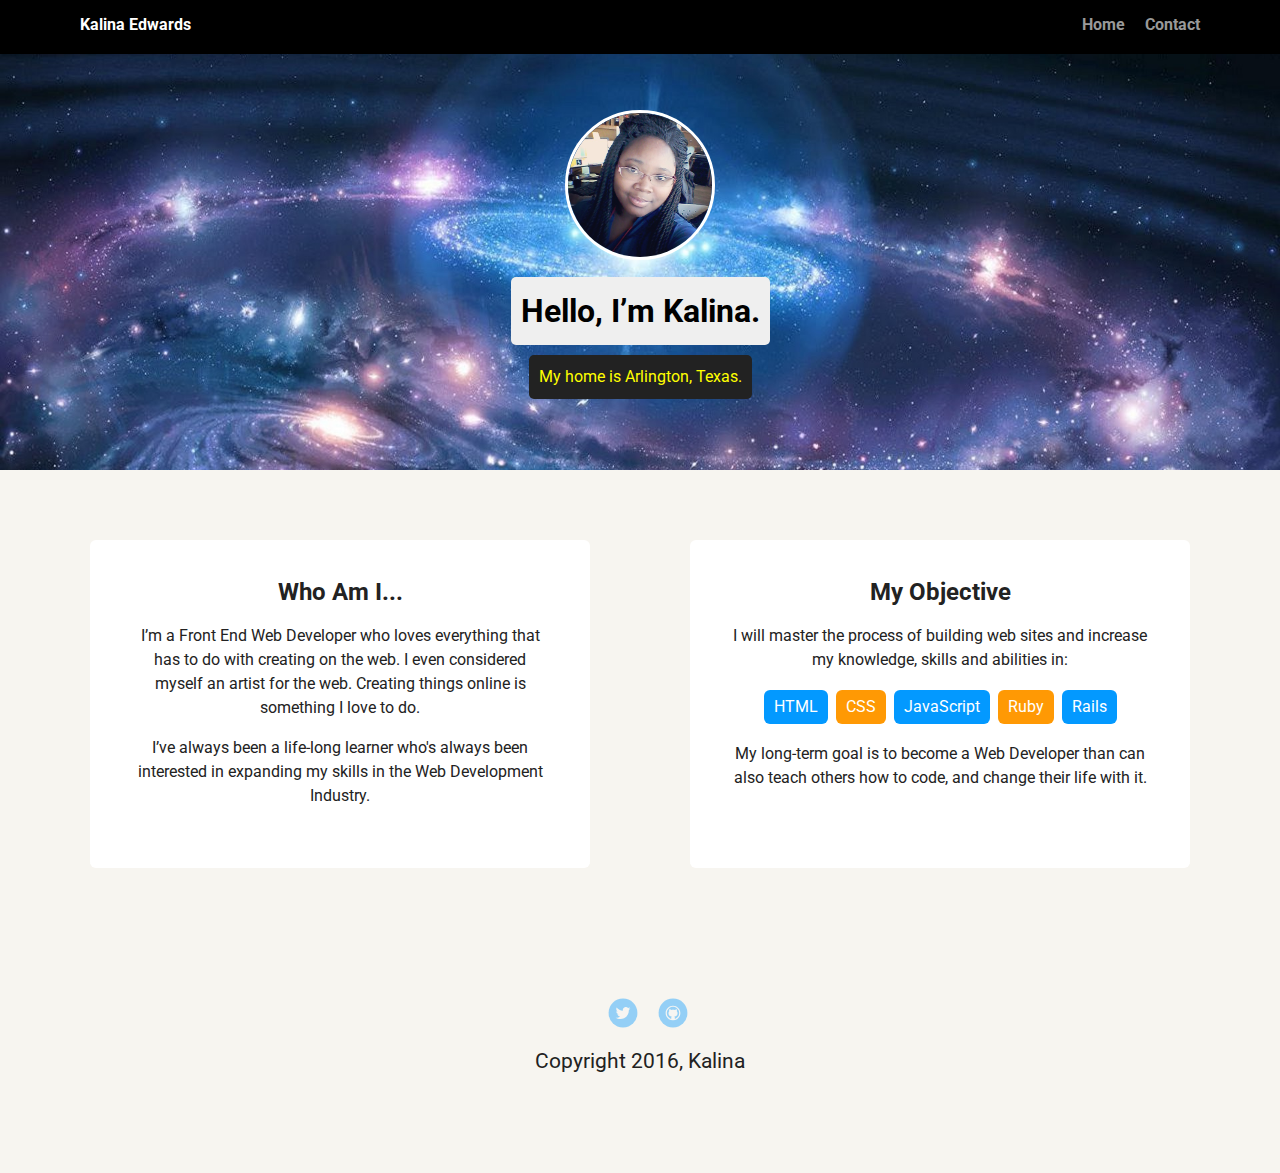
<file: index.html>
﻿<!doctype html>
<html lang="en">
<head>
  <meta charset="utf-8">
  <title>Kalina Edwards Profile</title>
  <meta name="viewport" content="width=device-width, initial-scale=1.0">
  <link rel="stylesheet" href="styles.css">
  <link href="https://fonts.googleapis.com/css?family=Muli%7CRoboto:400,300,500,700,900" rel="stylesheet">
</head>
  
<body>
<div class="main-nav">
    <ul class="nav">
      <li class="name">Kalina Edwards</li>
      <li><a href="index.html">Home</a></li>
    	<li><a href="contact.html">Contact</a></li>
    </ul>
</div>
<header>
    <img src="kalinae.jpg" alt="Picture of Kalina Edwards" class="profile-image">      
	<h1 class="tag name">Hello, I’m Kalina.</h1>
    <p class="tag location">My home is Arlington, Texas.</p>
</header>
<main class="flex">
<div class="card">
    <h2>Who Am I...</h2>
    <p>I’m a Front End Web Developer who loves everything that has to do with creating on the web. I even considered myself an artist for the web. Creating things online is something I love to do.</p>
    <p>I’ve always been a  life-long learner who's always been interested in expanding my skills in the Web Development Industry.</p>
</div> 

<div class="card">
    	<h2>My Objective</h2>
    	<p>I will master the process of building web sites and increase my knowledge, skills and abilities in:</p>
    <ul class="skills">
          <li>HTML</li>
          <li>CSS</li>
          <li>JavaScript</li>
          <li>Ruby</li>
          <li>Rails</li>
    </ul>
       	<p>My long-term goal is to become a Web Developer than can also teach others how to code, and change their life with it.</p>
</div> 
</main>
    
<footer>
    <ul>
    	<li><a href="https://twitter.com/Kalina_Edwards_" class="social twitter" target="blank">Twitter</a></li>
    	<!--<li><a href="#" class="social linkedin">LinkedIn</a></li>-->        
		<li><a href="https://github.com/kalina-edwards" class="social github" target="blank">Github</a></li>  
	</ul>
    	<p class="copyright">Copyright 2016, Kalina</p>
</footer>
  
</body>
  
</html>
</file>
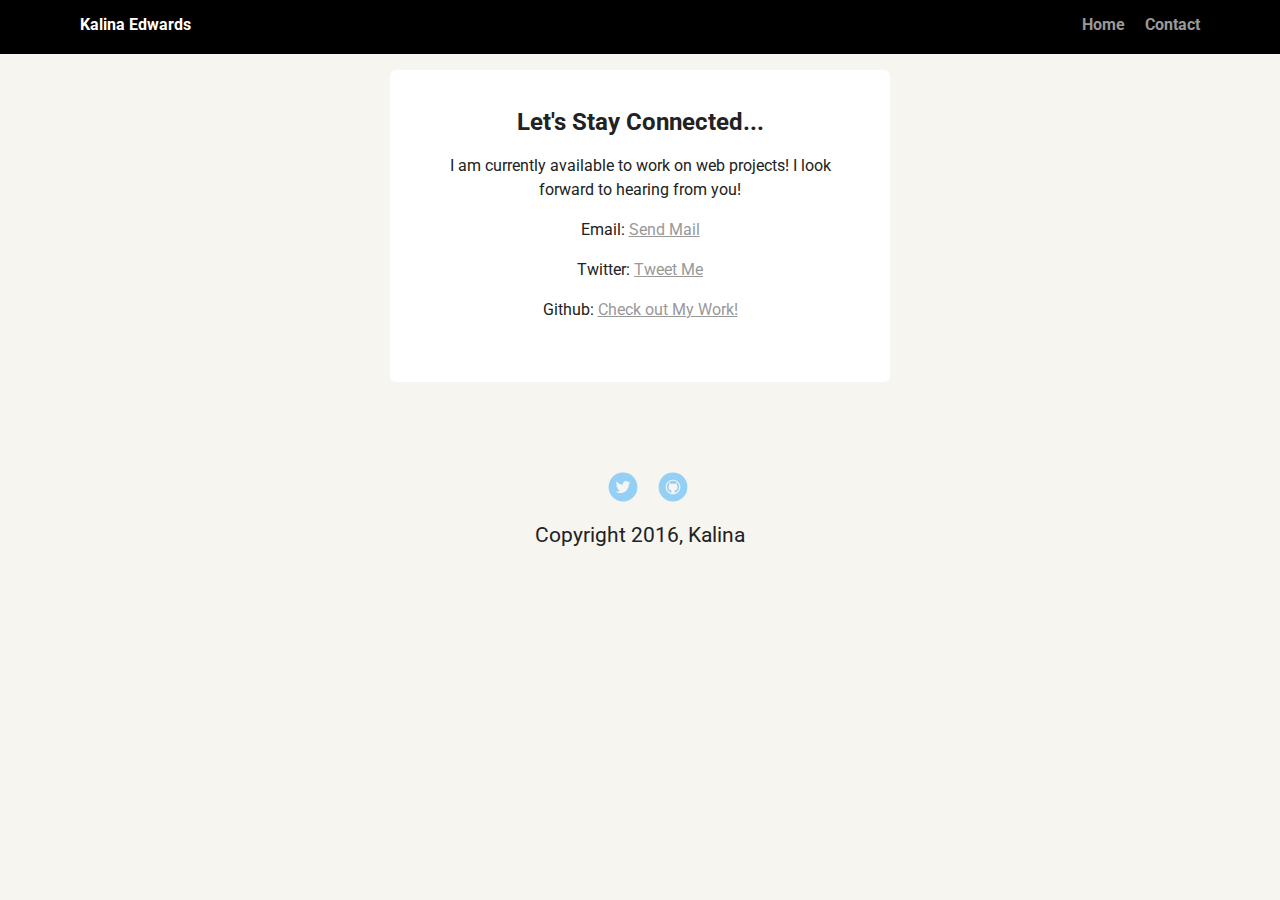
<file: contact 10.49.13 AM.html>
<!doctype html>
<html lang="en">
<head>
  <meta charset="utf-8">
  <title>Kalina Edwards Profile</title>
  <meta name="viewport" content="width=device-width, initial-scale=1.0">
  <link rel="stylesheet" href="styles.css">
  <link href="https://fonts.googleapis.com/css?family=Muli%7CRoboto:400,300,500,700,900" rel="stylesheet">
</head>
  
<body>
<div class="main-nav">
    <ul class="nav">
   		<li class="name">Kalina Edwards</li>
    	<li><a href="index.html">Home</a></li>
<!--       <li><a href="gallery.html">Portfolio</a></li>
 -->    	<li><a href="contact.html">Contact</a></li>
	</ul>
</div>
<!-- 
<main class="flex"> -->
  <div class="card">
    <h2>Let's Stay Connected...</h2>
    <p>I am currently available to work on web projects! I look forward to hearing from you!</p>       
  	<p>Email: <a href="mailto:kalinaedwards@outlook.com?Subject=Hello%20again" target="_top"> <u>Send Mail</u></a></p>
  	<p>Twitter: <a href="https://twitter.com/Kalina_Edwards_" target="blank"><u>Tweet Me</u></a></p>
  	<p>Github: <a href="https://github.com/kalina-edwards" target="blank"><u>Check out My Work!</u></a></p>
  </div> 
<!-- </main>  
 -->
<footer>
	<ul>
	    <li><a href="https://twitter.com/Kalina_Edwards_" class="social twitter" target="blank">Twitter</a></li>
	    <!--<li><a href="#" class="social linkedin">LinkedIn</a></li>-->        
		<li><a href="https://github.com/kalina-edwards" class="social github" target="blank">Github</a></li>
	</ul>
    	<p class="copyright">Copyright 2016, Kalina</p>
</footer>
</body>

</html>
</file>
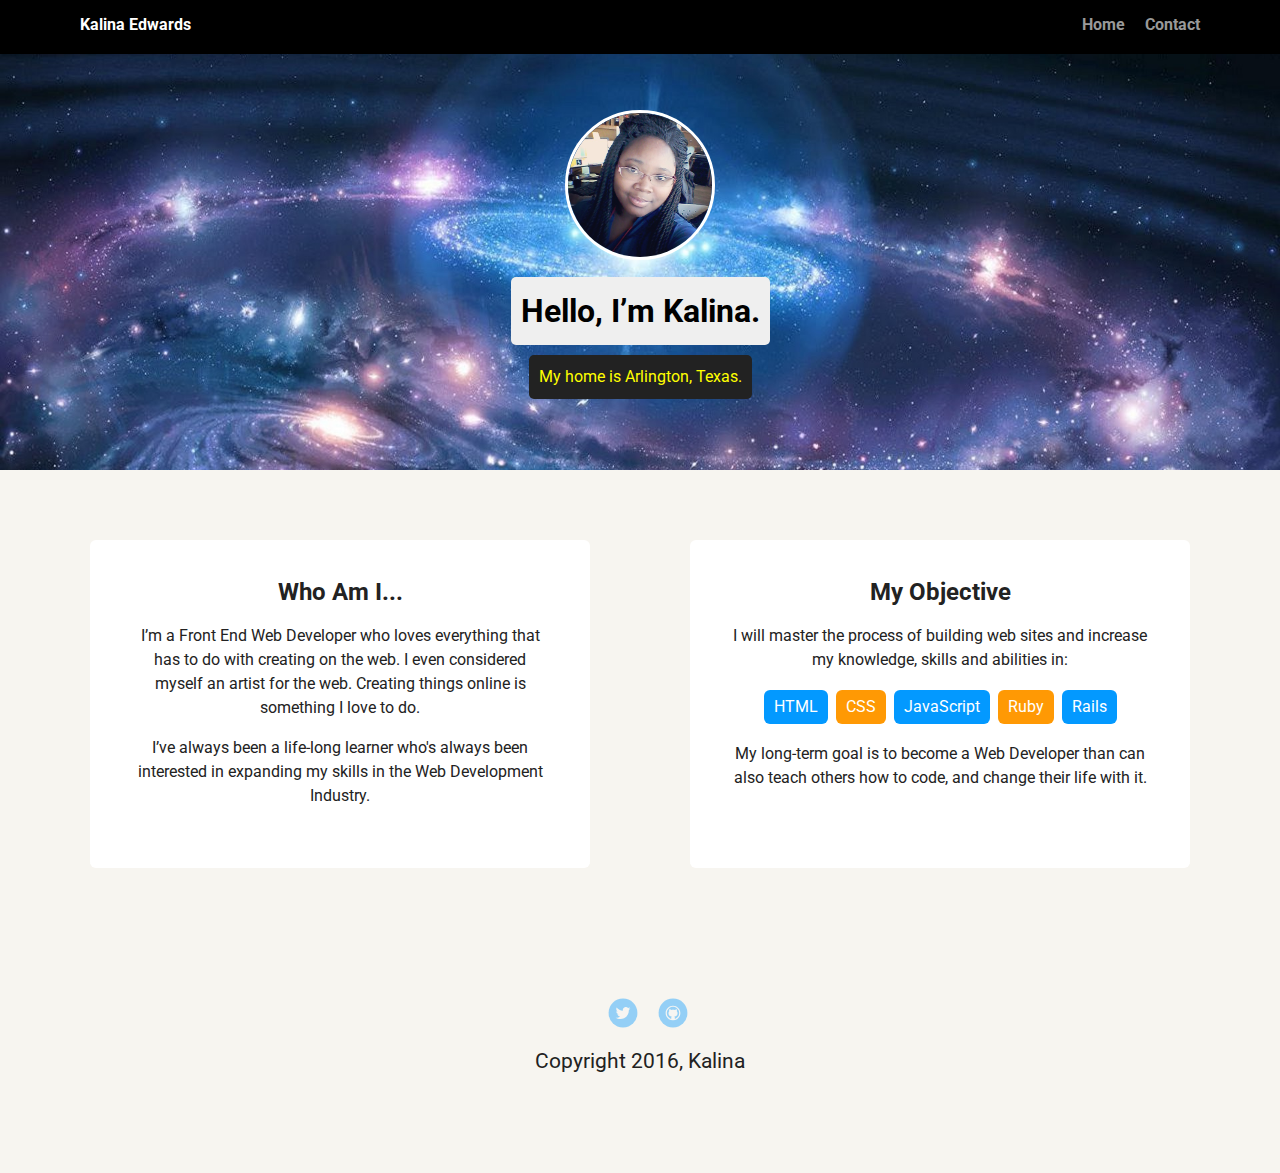
<file: index 10.49.13 AM.html>
﻿<!doctype html>
<html lang="en">
<head>
  <meta charset="utf-8">
  <title>Kalina Edwards Profile</title>
  <meta name="viewport" content="width=device-width, initial-scale=1.0">
  <link rel="stylesheet" href="styles.css">
  <link href="https://fonts.googleapis.com/css?family=Muli%7CRoboto:400,300,500,700,900" rel="stylesheet">
</head>
  
<body>
<div class="main-nav">
    <ul class="nav">
      <li class="name">Kalina Edwards</li>
      <li><a href="index.html">Home</a></li>
    	<li><a href="contact.html">Contact</a></li>
    </ul>
</div>
<header>
    <img src="images/kalinae.jpg" alt="Picture of Kalina Edwards" class="profile-image">      
	<h1 class="tag name">Hello, I’m Kalina.</h1>
    <p class="tag location">My home is Arlington, Texas.</p>
</header>
<main class="flex">
<div class="card">
    <h2>Who Am I...</h2>
    <p>I’m a Front End Web Developer who loves everything that has to do with creating on the web. I even considered myself an artist for the web. Creating things online is something I love to do.</p>
    <p>I’ve always been a  life-long learner who's always been interested in expanding my skills in the Web Development Industry.</p>
</div> 

<div class="card">
    	<h2>My Objective</h2>
    	<p>I will master the process of building web sites and increase my knowledge, skills and abilities in:</p>
    <ul class="skills">
          <li>HTML</li>
          <li>CSS</li>
          <li>JavaScript</li>
          <li>Ruby</li>
          <li>Rails</li>
    </ul>
       	<p>My long-term goal is to become a Web Developer than can also teach others how to code, and change their life with it.</p>
</div> 
</main>
    
<footer>
    <ul>
    	<li><a href="https://twitter.com/Kalina_Edwards_" class="social twitter" target="blank">Twitter</a></li>
    	<!--<li><a href="#" class="social linkedin">LinkedIn</a></li>-->        
		<li><a href="https://github.com/kalina-edwards" class="social github" target="blank">Github</a></li>  
	</ul>
    	<p class="copyright">Copyright 2016, Kalina</p>
</footer>
  
</body>
  
</html>
</file>
<file: styles.css>
/* Global Layout Set-up */

* { 
  box-sizing: border-box;
}


body {
  margin: 0;
  padding: 0;
  text-align: center;
  font-family: 'Roboto', sans-serif;
  color: #222;
  background: #f7f5f0;
}

/* Link Styles */


a {
  text-decoration: none;
  color: #999;
}

a:hover {
  color: #6633ff;
}


/* Section Styles */


.main-nav {
  width: 100%;
  background: black;
  min-height: 30px;
  padding: 10px;
  position: fixed;
  text-align: center;
  top: 0px;
  z-index: 1000000;
}

.nav {
  display: flex;
  justify-content: space-around;
  font-weight: 700;
  list-style-type: none;
  margin: 0 auto;
  padding: 0px;
}


.nav .name {
    display: block;
    margin-right: auto;
    color: white;
}

.nav li {
  padding: 5px 10px 10px 10px;
}

.nav a {
  transition: all .5s;
}

.nav a:hover {
  color: white
}


header {
  text-align: center;
  background: url('universe.jpg') no-repeat top center;
  background-size: cover;
  overflow: hidden;
  padding-top: 60px;
}


header {
  line-height: 1.5;
}

header .profile-image {
  margin-top: 50px;
  width: 150px;
  height: 150px;
  border-radius: 50%;
  border: 3px solid white;
  transition: all .5s;
}


.tag {
  background-color: #efefef;
  color: black;
  padding: 10px;
  border-radius: 5px;
  display: table;
  margin: 10px auto;
}

.location {
  background-color: #222;
  color: yellow;
}


.card {
  margin: 70px auto;
  padding: 20px 40px 40px;
  max-width: 500px;
  text-align: center;
  background: #fff;
  border-bottom: 4px solid #fff;
  border-radius: 6px;
  transition: all .5s;
  line-height: 1.5em;
}

.card:hover {
  border-color: #ff1493;
}
.card a:hover{
  color: lightblue;
}


/*.card img {
  width:240px; 
  height:260px; 
  border-radius: 5px 40px 5px; 
  border: black;
  -webkit-transform: rotateY(60deg);
}*/

ul.skills {
  padding: 0;
  text-align: center;
}

.contact-image{
  width:auto;
  height: auto;
}


.skills li {
  border-radius: 6px;
  display: inline-block;
  background: #ff9904;
  color: white;
  padding: 5px 10px;
  margin: 2px;
}


.skills li:nth-child(odd) {
  background: #0399ff;
}


footer {
  width: 100%;
  min-height: 30px;
  padding: 20px 0 40px 0px;
}


footer .copyright {
  top: -8px;
  font-size: 1em;
}


footer ul {
  list-style-type: none;
  margin: 0;
  padding: 0;
}


footer ul li {
  display: inline-block;
}


a.social {
  display: inline-block;
  text-indent: -9999px;
  margin-left: 15px;
  width: 30px;
  height: 30px;
  background-size: 30px 30px;
  opacity: .4;
  transition: all .5s;
}

a.twitter {
  background-image: url(twitter.svg);
}

/**a.linkedin {
  background-image: url(images/linkedin.svg);
}**/

a.github {
  background-image: url(github.svg);
}

a.social:hover {
  opacity: 1;
}

.clearfix {
  clear: both;
}


/* Styles for larger screens */

@media screen and (min-width: 769px) {
  
  .flex {
      display: -ms-flexbox;      /* TWEENER - IE 10 */
      display: flex; 
      max-width: 1200px;
      -ms-flex-pack: distribute;
      justify-content: space-around;
      margin: 0 auto;
  }


  header {
      min-height: 470px;
    }

    header .profile-image:hover {
    transform: scale(1.4) rotate(360deg);
  }


  .nav {
      max-width: 1200px;
      padding: 0 30px;
    }

    .card {
      margin: 70px auto;
    }

  /*main {
      padding-top: 20px;
    }

    
  main p {
      line-height: 1.6em;
      font-size: 1.2em;
    }
  */
    
  footer {
      font-size: 1.3em;
      max-width: 1200px;
      margin: 40px auto;
    }

  }
</file>
